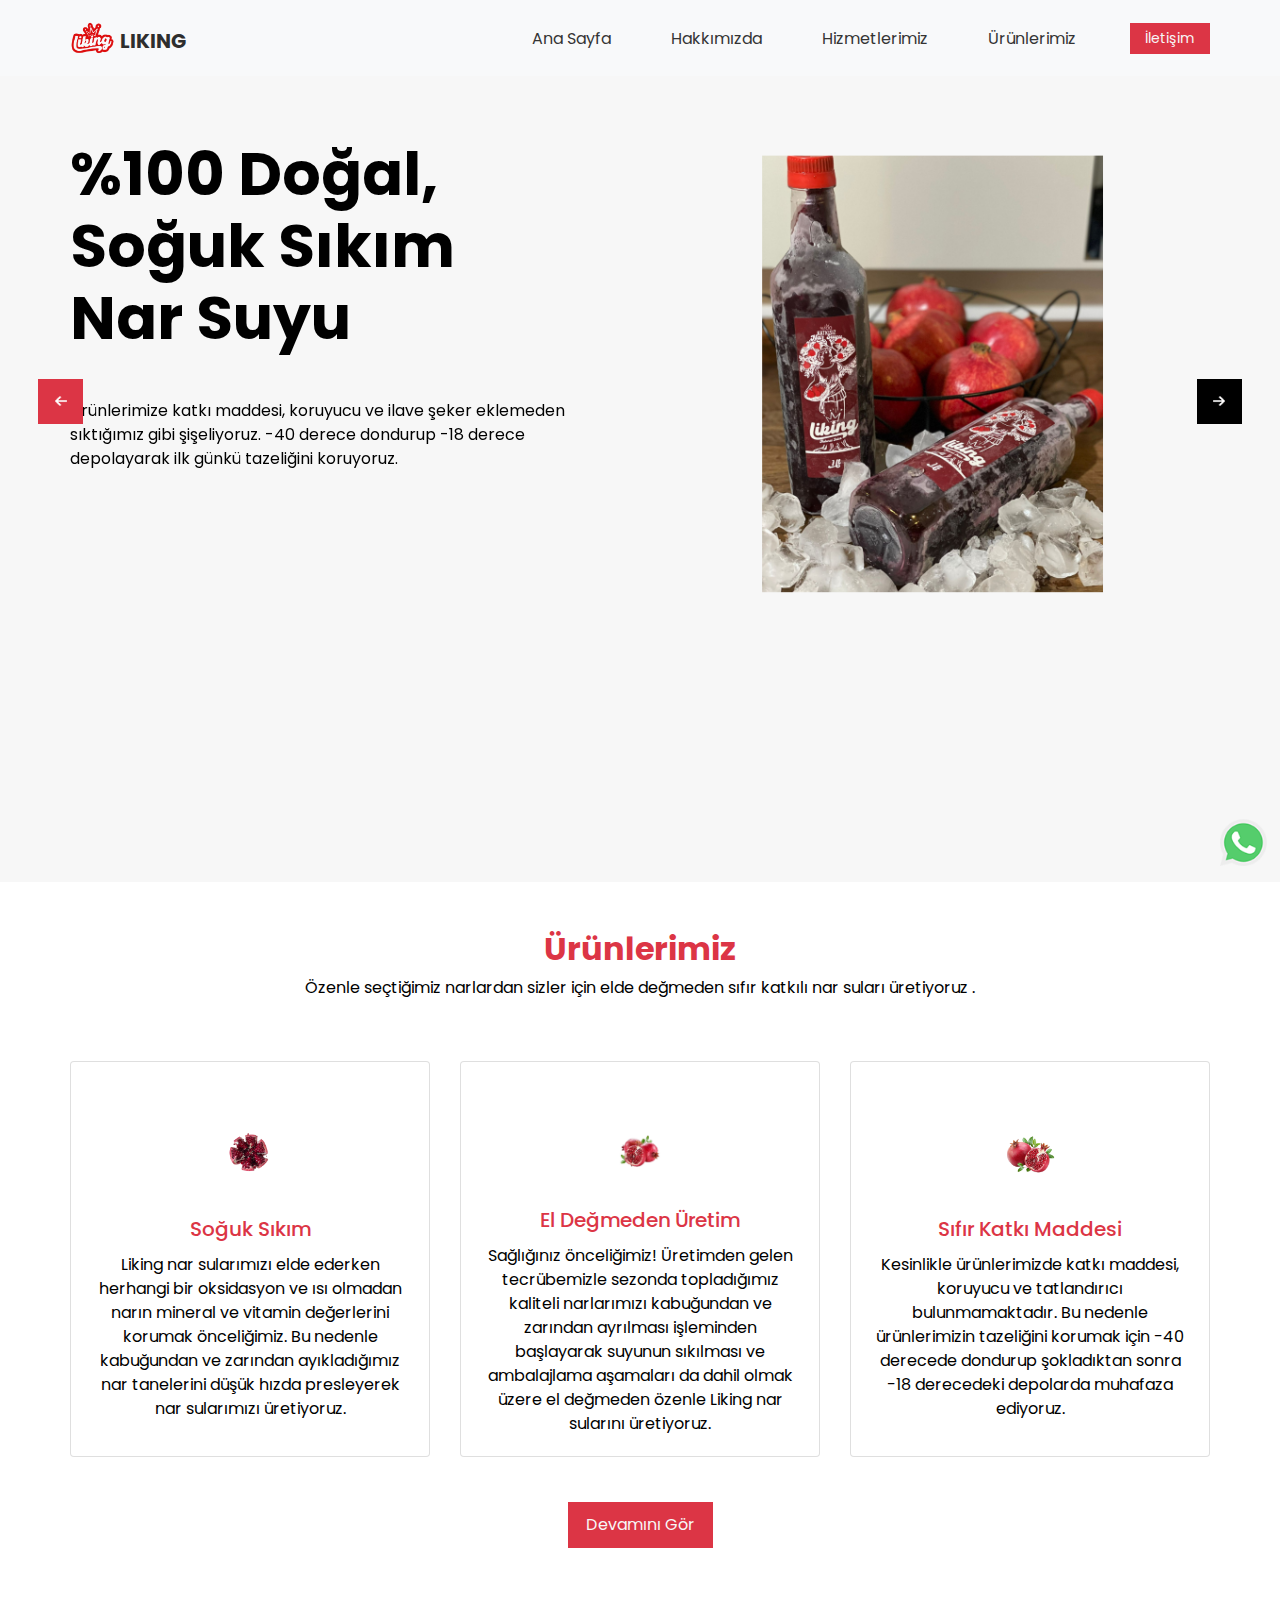
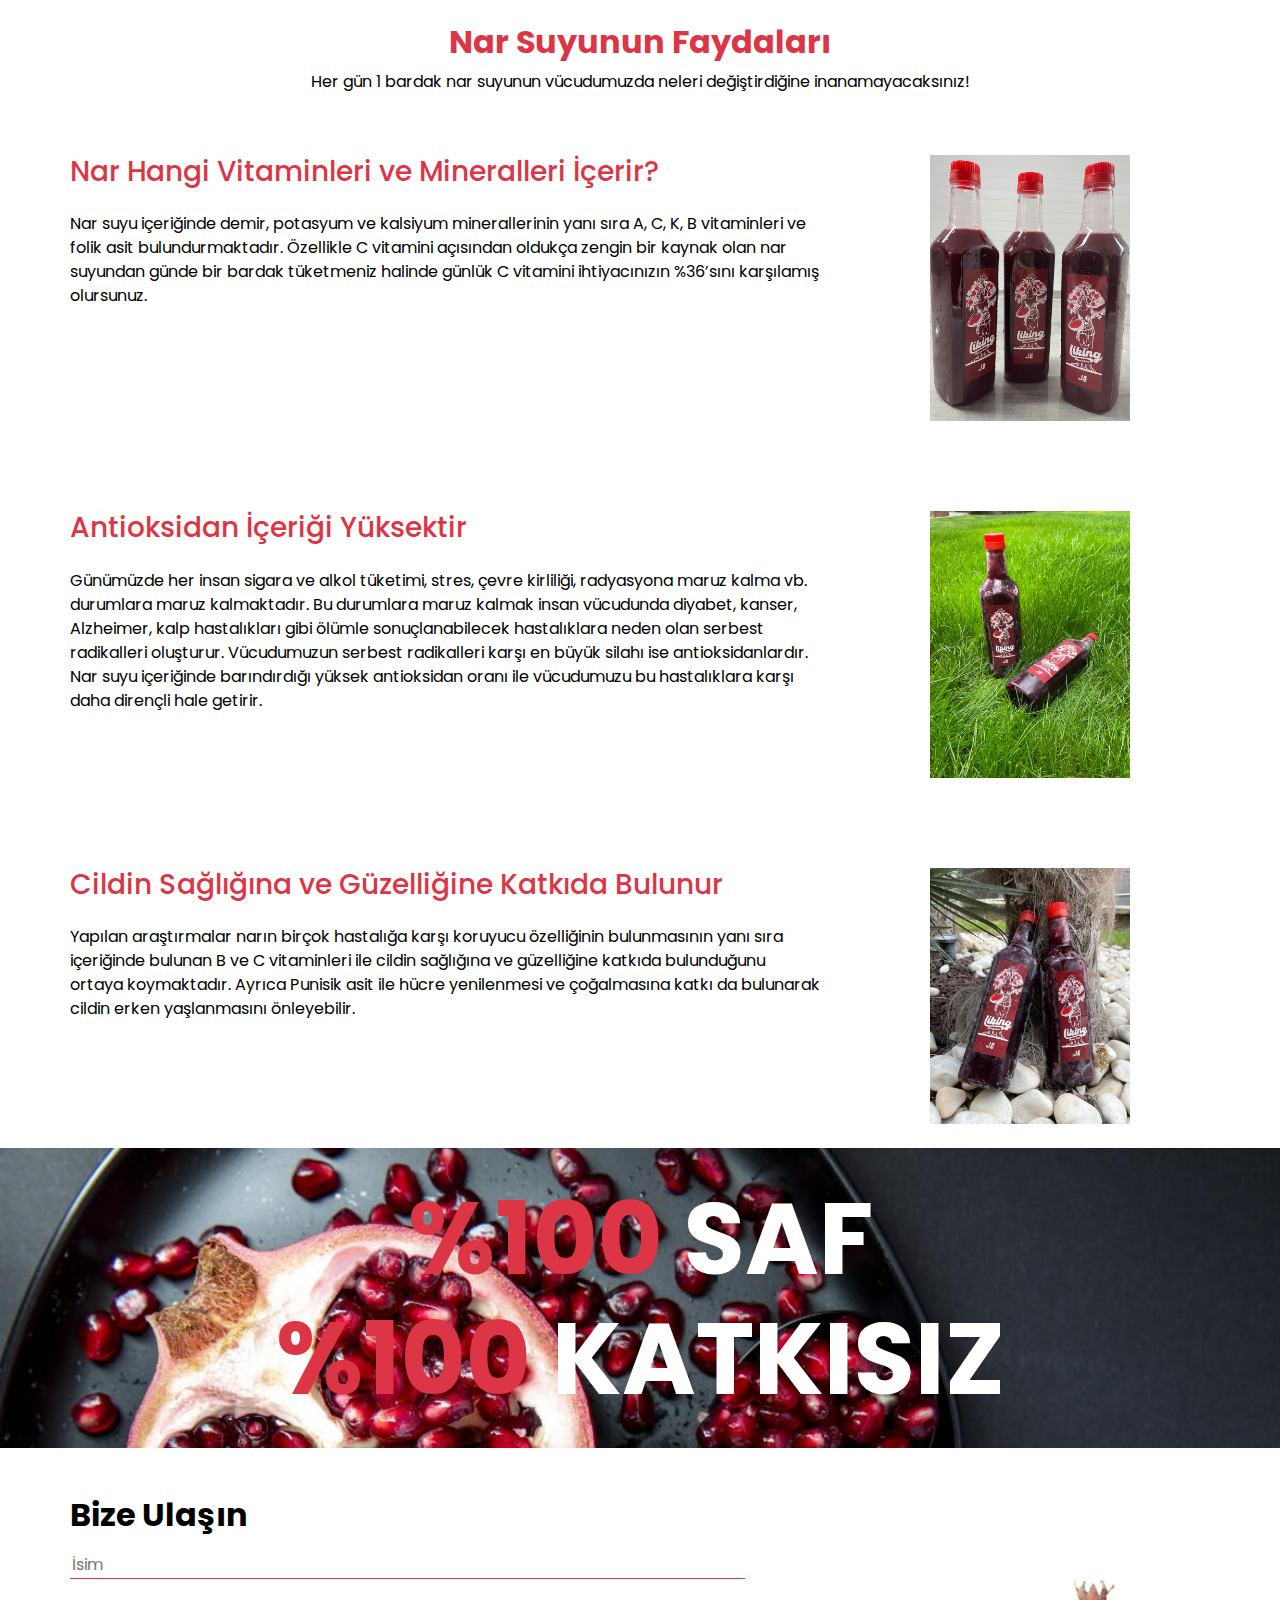
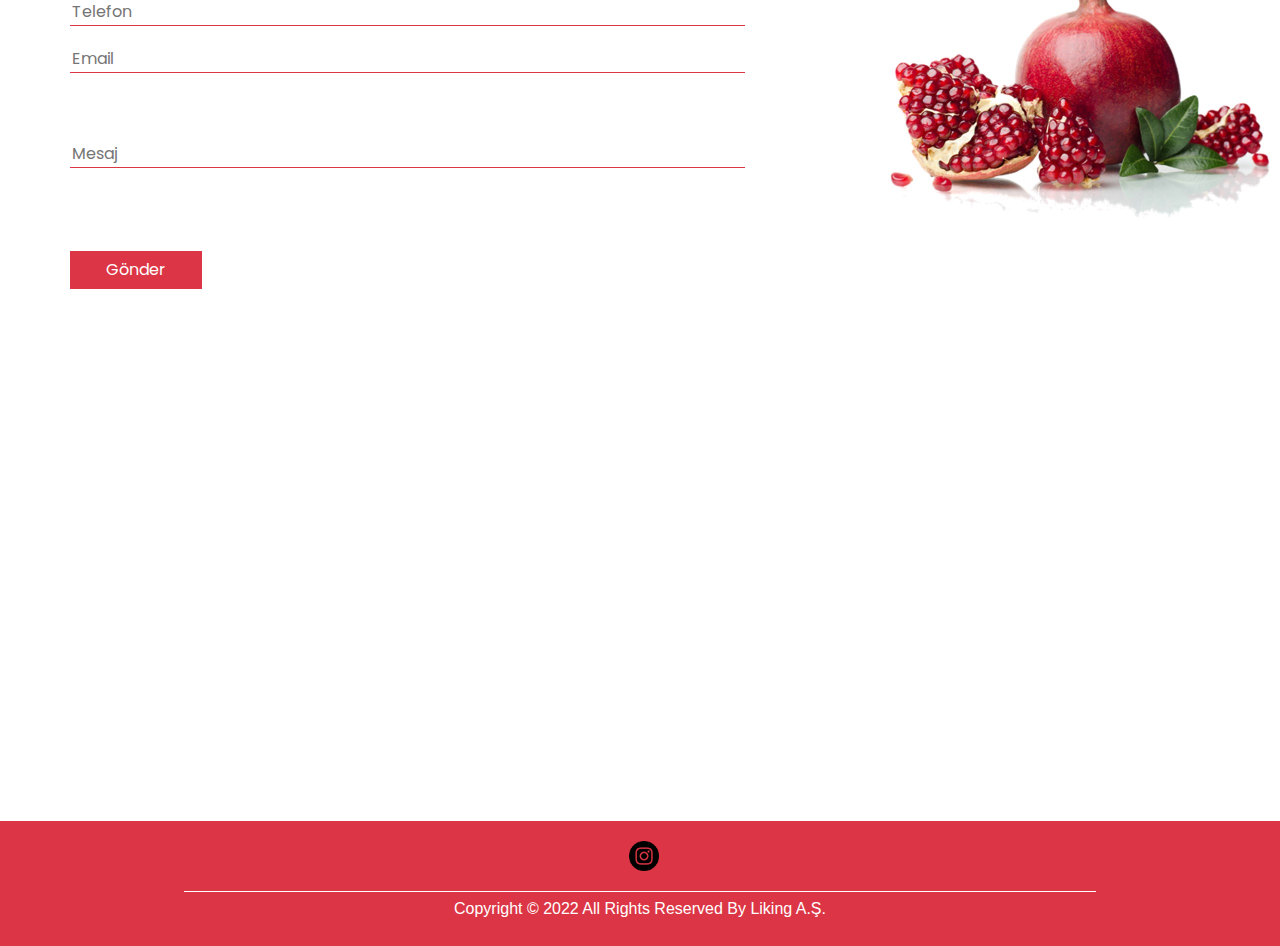
<file: index.html>
<!DOCTYPE html>
<html>

<head>
    <!-- Basic -->
    <meta charset="utf-8"/>
    <meta http-equiv="X-UA-Compatible" content="IE=edge"/>
    <!-- Mobile Metas -->
    <meta name="viewport" content="width=device-width, initial-scale=1, shrink-to-fit=no"/>
    <!-- Site Metas -->
    <meta name="keywords" content=""/>
    <meta name="description" content=""/>
    <meta name="author" content=""/>

    <link rel="shortcut icon" href="images/logo.png" type="image/x-icon">
    <title>Liking</title>

    <!-- slider stylesheet -->
    <link rel="stylesheet" type="text/css"
          href="https://cdnjs.cloudflare.com/ajax/libs/OwlCarousel2/2.1.3/assets/owl.carousel.min.css"/>

    <!-- bootstrap core css -->
    <link rel="stylesheet" type="text/css" href="css/bootstrap.css"/>

    <!-- fonts style -->
    <link href="https://fonts.googleapis.com/css?family=Poppins:400,700&display=swap" rel="stylesheet"/>
    <!-- Custom styles for this template -->
    <link href="css/style.css" rel="stylesheet"/>
    <!-- responsive style -->
    <link href="css/responsive.css" rel="stylesheet"/>
</head>
<body>

<!-- slider section -->
<div class="hero_area">
    <!-- header section  -->
    <header class="header_section fixed-top navbar-light bg-light ">
        <div class="container">
            <nav class="navbar navbar-expand-lg custom_nav-container pt-3">
                <a class="navbar-brand" href="index.html">
                    <img src="images/logo.png" alt=""/><span>
              Liking
            </span>
                </a>
                <button class="navbar-toggler" type="button" data-toggle="collapse"
                        data-target="#navbarSupportedContent"
                        aria-controls="navbarSupportedContent" aria-expanded="false" aria-label="Toggle navigation">
                    <span class="navbar-toggler-icon"></span>
                </button>

                <div class="collapse navbar-collapse" id="navbarSupportedContent">
                    <div class="d-flex ml-auto flex-column flex-lg-row align-items-center ">
                        <ul class="navbar-nav  ">
                            <li class="nav-item active">
                                <a class="nav-link" href="index.html">Ana Sayfa <span
                                        class="sr-only">(current)</span></a>
                            </li>
                            <li class="nav-item">
                                <a class="nav-link" href="about.html"> Hakkımızda</a>
                            </li>
                            <li class="nav-item">
                                <a class="nav-link" href="services.html"> Hizmetlerimiz </a>
                            </li>
                            <li class="nav-item">
                                <a class="nav-link" href="products.html">Ürünlerimiz</a>
                            </li>
                        </ul>

                    </div>
                    <div class="quote_btn-container ml-0 ml-lg-4 d-flex justify-content-center">
                        <a href="contact.html">
                            İletişim
                        </a>
                    </div>
                </div>
            </nav>
        </div>
    </header>
    <!-- end header section -->
    <!-- slider section -->
    <section class=" slider_section position-relative">
        <div id="carouselExampleControls" class="carousel slide" data-ride="carousel">
            <div class="carousel-inner">
                <div class="carousel-item active">
                    <div class="slider_item-box">
                        <div class="slider_item-container">
                            <div class="container">
                                <div class="row">
                                    <div class="col-md-6">
                                        <div class="slider_item-detail">
                                            <div>
                                                <h1>
                                                    %100 Doğal, Soğuk Sıkım Nar Suyu
                                                </h1>
                                                <p>
                                                    Ürünlerimize katkı maddesi, koruyucu ve ilave şeker eklemeden
                                                    sıktığımız gibi şişeliyoruz. -40 derece dondurup -18 derece
                                                    depolayarak ilk günkü tazeliğini koruyoruz.
                                                </p>
                                            </div>
                                        </div>
                                    </div>
                                    <div class="col-md-6">
                                        <div class="slider_img-box">
                                            <div>
                                                <img src="images/slider1.png" alt="" class=""/>
                                            </div>
                                        </div>
                                    </div>
                                </div>
                            </div>
                        </div>
                    </div>
                </div>
                <div class="carousel-item">
                    <div class="slider_item-box">
                        <div class="slider_item-container">
                            <div class="container">
                                <div class="row">
                                    <div class="col-md-6">
                                        <div class="slider_item-detail">
                                            <div>
                                                <h1>
                                                    Neden <br/>
                                                    Liking Nar Suyu
                                                </h1>
                                                <p>
                                                    Denizli'de üç nesildir Türkiye'nin en iyi narlarını üretiyoruz.
                                                    Topraktan ağaca, ağaçtan meyveye
                                                    ve meyveden nar suyuna olan bu yolculukta üretimden gelen bilgi ve
                                                    tecrübemizle sizler için en doğal en lezzetli ürünleri üretiyoruz!
                                                </p>
                                            </div>
                                        </div>
                                    </div>
                                    <div class="col-md-6">
                                        <div class="slider_img-box">
                                            <div>
                                                <img src="images/slider2.png" alt="" class=""/>
                                            </div>
                                        </div>
                                    </div>
                                </div>
                            </div>
                        </div>
                    </div>
                </div>
            </div>
            <div class="custom_carousel-control">
                <a class="carousel-control-prev" href="#carouselExampleControls" role="button" data-slide="prev">
                    <span class="sr-only">Previous</span>
                </a>
                <a class="carousel-control-next" href="#carouselExampleControls" role="button" data-slide="next">
                    <span class="sr-only">Next</span>
                </a>
            </div>

        </div>
    </section>
</div>
<!-- end slider section -->

<!-- products section -->
<section class="service_section layout_padding ">
    <div class="container">
        <h2 class="custom_heading mt-5">Ürünlerimiz</h2>
        <p class="custom_heading-text">
            Özenle seçtiğimiz narlardan sizler için elde değmeden sıfır katkılı nar suları üretiyoruz .
        </p>
        <div class=" layout_padding2">
            <div class="card-deck">
                <div class="card">
                    <img class="card-img-top" src="images/cizim1.png" alt="Card image cap"/>
                    <div class="card-body">
                        <h5 class="card-title">Soğuk Sıkım</h5>
                        <p class="card-text">
                            Liking nar sularımızı elde ederken herhangi bir oksidasyon ve ısı olmadan narın mineral ve
                            vitamin değerlerini korumak önceliğimiz. Bu nedenle kabuğundan ve zarından ayıkladığımız nar
                            tanelerini düşük hızda presleyerek nar sularımızı üretiyoruz.
                        </p>
                    </div>
                </div>
                <div class="card">
                    <img class="card-img-top" src="images/cizim2.png" alt="Card image cap"/>
                    <div class="card-body">
                        <h5 class="card-title">El Değmeden Üretim</h5>
                        <p class="card-text">
                            Sağlığınız önceliğimiz! Üretimden gelen tecrübemizle sezonda topladığımız kaliteli
                            narlarımızı kabuğundan ve zarından ayrılması işleminden başlayarak suyunun sıkılması ve
                            ambalajlama aşamaları da dahil olmak üzere el değmeden özenle Liking nar sularını
                            üretiyoruz.
                        </p>
                    </div>
                </div>
                <div class="card">
                    <img class="card-img-top" src="images/cizim3.png" alt="Card image cap"/>
                    <div class="card-body">
                        <h5 class="card-title">Sıfır Katkı Maddesi</h5>
                        <p class="card-text">
                            Kesinlikle ürünlerimizde katkı maddesi, koruyucu ve tatlandırıcı bulunmamaktadır. Bu nedenle
                            ürünlerimizin tazeliğini korumak için -40 derecede dondurup şokladıktan sonra -18 derecedeki
                            depolarda muhafaza ediyoruz.
                        </p>
                    </div>
                </div>
            </div>
        </div>
        <div class="d-flex justify-content-center">
            <a href="services.html" class="custom_dark-btn">
                Devamını Gör
            </a>
        </div>
    </div>
</section>
<!-- end products section -->

<!-- info section -->
<section class="fruit_section">
    <div class="container">
        <h2 class="custom_heading">Nar Suyunun Faydaları</h2>
        <p class="custom_heading-text">
            Her gün 1 bardak nar suyunun vücudumuzda neleri değiştirdiğine inanamayacaksınız!
        </p>
        <div class="row layout_padding2">
            <div class="col-md-8">
                <div class="fruit_detail-box">
                    <h3>
                        Nar Hangi Vitaminleri ve Mineralleri İçerir?
                    </h3>
                    <p class="mt-4 mb-5">
                        Nar suyu içeriğinde demir, potasyum ve kalsiyum minerallerinin yanı sıra A, C, K, B
                        vitaminleri ve folik asit bulundurmaktadır. Özellikle C vitamini açısından oldukça zengin bir
                        kaynak
                        olan nar suyundan günde bir bardak tüketmeniz halinde günlük C vitamini ihtiyacınızın %36’sını
                        karşılamış olursunuz.
                    </p>

                </div>
            </div>
            <div class="col-md-4 d-flex justify-content-center align-items-center">
                <div class="fruit_img-box d-flex justify-content-center align-items-center">
                    <img src="images/1lt.jpeg" alt="" class="" width="200px"/>
                </div>
            </div>
        </div>
        <div class="row layout_padding2">
            <div class="col-md-8">
                <div class="fruit_detail-box">
                    <h3>
                        Antioksidan İçeriği Yüksektir
                    </h3>
                    <p class="mt-4 mb-5">
                        Günümüzde her insan sigara ve alkol tüketimi, stres, çevre kirliliği, radyasyona maruz kalma vb.
                        durumlara maruz kalmaktadır. Bu durumlara maruz kalmak insan vücudunda diyabet, kanser,
                        Alzheimer,
                        kalp hastalıkları gibi ölümle sonuçlanabilecek hastalıklara neden olan serbest radikalleri
                        oluşturur.
                        Vücudumuzun serbest radikalleri karşı en büyük silahı ise antioksidanlardır. Nar suyu içeriğinde
                        barındırdığı yüksek antioksidan oranı ile vücudumuzu bu hastalıklara karşı daha dirençli hale
                        getirir.
                    </p>

                </div>
            </div>
            <div class="col-md-4 d-flex justify-content-center align-items-center">
                <div class="fruit_img-box d-flex justify-content-center ">
                    <img src="images/info2.jpeg" alt="" class="" width="200px"/>
                </div>
            </div>
        </div>
        <div class="row layout_padding2-top layout_padding-bottom">
            <div class="col-md-8">
                <div class="fruit_detail-box">
                    <h3>
                        Cildin Sağlığına ve Güzelliğine Katkıda Bulunur
                    </h3>
                    <p class="mt-4 mb-5">

                        Yapılan araştırmalar narın birçok hastalığa karşı koruyucu özelliğinin bulunmasının yanı sıra
                        içeriğinde bulunan B ve C vitaminleri ile cildin sağlığına ve güzelliğine katkıda bulunduğunu
                        ortaya koymaktadır. Ayrıca Punisik asit ile hücre yenilenmesi ve çoğalmasına katkı da bulunarak
                        cildin erken yaşlanmasını önleyebilir.

                    </p>

                </div>
            </div>
            <div class="col-md-4 d-flex justify-content-center align-items-center">
                <div class="fruit_img-box d-flex justify-content-center align-items-center mb-4">
                    <img src="images/info3.jpeg" alt="" class="" width="200px"/>
                </div>
            </div>
        </div>
    </div>
</section>
<!-- end info section -->

<!-- tasty section -->
<section class="tasty_section">
    <div class="container_fluid">
        <h2>
            %100 <span>Saf</span> <br>
            %100 <span>Katkısız</span>

        </h2>
    </div>
</section>
<!-- end tasty section -->

<!-- contact section -->
<section class="contact1_section layout_padding">
    <div class="container">
        <h2 class="font-weight-bold mt-5">
            Bize Ulaşın
        </h2>
        <div class="row">
            <div class="col-md-8 mr-auto">
                <form id="contact" method="post">
                    <div class="contact_form-container">
                        <div>
                            <div>
                                <input type="text" id="name" placeholder="İsim">
                            </div>
                            <div>
                                <input type="text" id="phone" placeholder="Telefon">
                            </div>
                            <div>
                                <input type="email" id="email" placeholder="Email">
                            </div>
                            <div class="mt-5">
                                <input type="text" id="message" placeholder="Mesaj">
                            </div>
                            <div class="mt-5">
                                <button id="btn">
                                    Gönder
                                </button>
                            </div>
                        </div>
                    </div>
                </form>
            </div>
        </div>
    </div>
</section>
<script src="https://smtpjs.com/v3/smtp.js">
</script>
<script>
    var btn = document.getElementById('btn');
    btn.addEventListener('click', function (e) {
        e.preventDefault()
        let name = document.getElementById('name').value;
        document.getElementById('name').value = "";
        let phone = document.getElementById('phone').value;
        document.getElementById('phone').value = "";
        let email = document.getElementById('email').value;
        document.getElementById('email').value = "";
        let message = document.getElementById('message').value;
        document.getElementById('message').value = "";
        let body = 'name: ' + name + '<br/>' +
            'phone: ' + phone + '<br/>' +
            'email: ' + email + '<br/>' +
            'message: ' + message + '<br/>'
        ;

        Email.send({
            SecureToken: "1ba33ee2-cead-4eba-88f3-fb0b1aa82458",
            To: 'umcyazilim@gmail.com',
            From: "umcyazilim@gmail.com",
            Subject: "Bilgi almak istiyorum ",
            Body: body
        }).then(
            message => alert("En kısa sürede size dönüş yapacağız..."),
        );
    })
</script>
<!-- end contact section -->

<!-- chat section -->
<a class="chat-ac" target="whatsapp"
   href="https://api.whatsapp.com/send?phone=905544288136&amp;text= Nar suyu hakkında bilgi almak istiyorum."
   rel="nofollow"></a>
<!-- end chat section -->

<!-- map section -->
<div class="mt-1 mb-0">
    <iframe src="https://www.google.com/maps/embed?pb=!1m18!1m12!1m3!1d3150.483165634729!2d29.175637551107467!3d37.848983679646665!2m3!1f0!2f0!3f0!3m2!1i1024!2i768!4f13.1!3m3!1m2!1s0x14c716da4bbf85c1%3A0xe747d1414d98cb16!2sERARSLAN%20TARIM%20%26%20YA%C5%9E%20MEYVE%20%26%20SO%C4%9EUK%20HAVA%20DEPOSU!5e0!3m2!1str!2str!4v1666356053078!5m2!1str!2str"
            width="100%" height="450"
            style="border:0"
            loading="lazy"
            referrerpolicy="no-referrer-when-downgrade"></iframe>
</div>
<!-- end map section -->

<!-- footer section -->
<section class="container-fluid footer_section layout_padding2-top">
    <div class="social-box">
        <div>
            <a href="https://instagram.com/likinggida?igshid=YmMyMTA2M2Y=">
                <img src="images/instagram.png" alt="">
            </a>
        </div>
    </div>
    <div class="container">
        <p>
            Copyright &copy; 2022 All Rights Reserved By Liking A.Ş.

        </p>
    </div>
</section>
<!-- footer section -->


<script type="text/javascript" src="js/jquery-3.4.1.min.js"></script>
<script type="text/javascript" src="js/bootstrap.js"></script>
<script src="https://smtpjs.com/v3/smtp.js"></script>

</body>

</html>
</file>
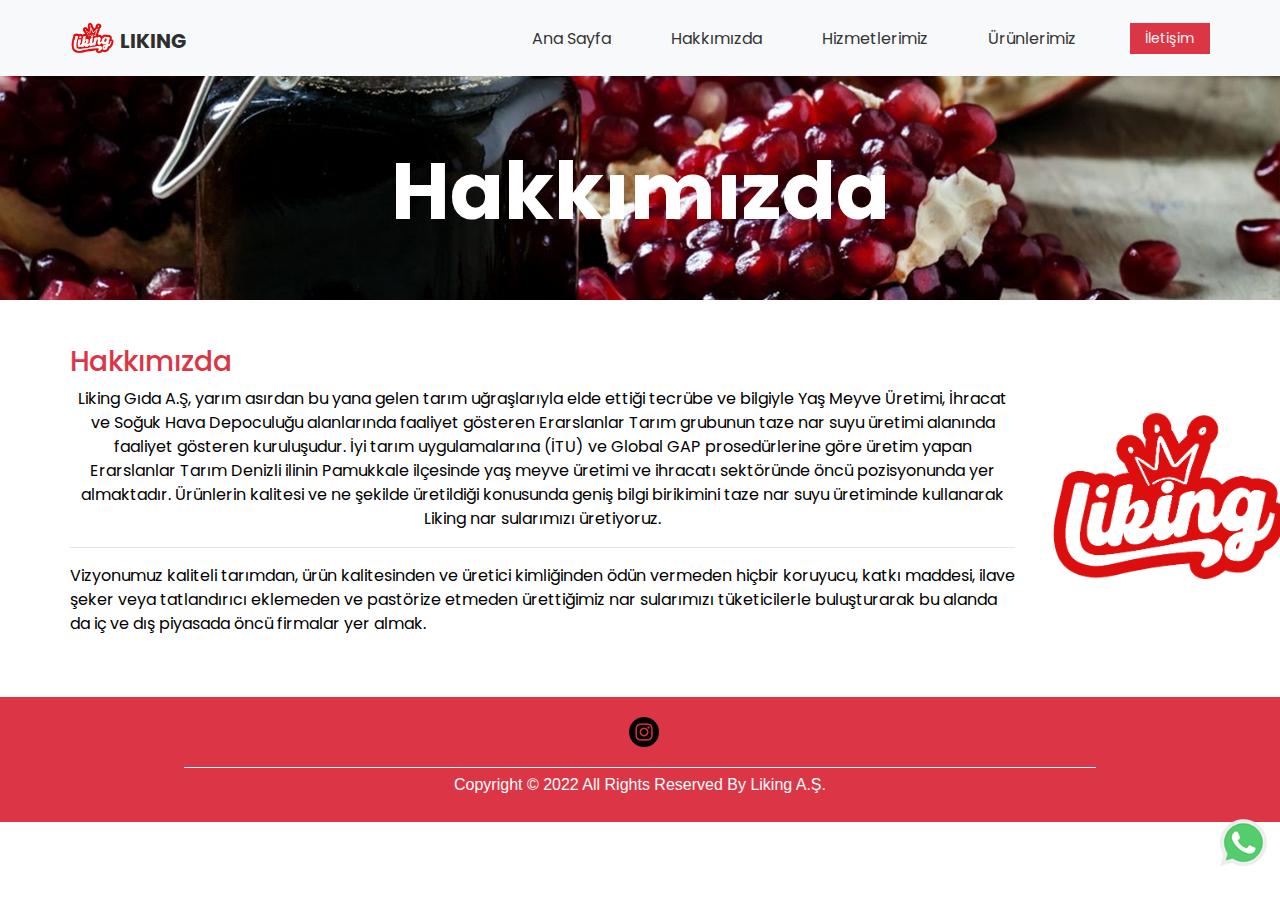
<file: about.html>
<!DOCTYPE html>
<html>

<head>
    <!-- Basic -->
    <meta charset="utf-8"/>
    <meta http-equiv="X-UA-Compatible" content="IE=edge"/>
    <!-- Mobile Metas -->
    <meta name="viewport" content="width=device-width, initial-scale=1, shrink-to-fit=no"/>
    <!-- Site Metas -->
    <meta name="keywords" content=""/>
    <meta name="description" content=""/>
    <meta name="author" content=""/>
    <link rel="shortcut icon" href="images/logo.png" type="image/x-icon">
    <title>Hakkımızda | Liking</title>

    <!-- slider stylesheet -->
    <link rel="stylesheet" type="text/css"
          href="https://cdnjs.cloudflare.com/ajax/libs/OwlCarousel2/2.1.3/assets/owl.carousel.min.css"/>

    <!-- bootstrap core css -->
    <link rel="stylesheet" type="text/css" href="css/bootstrap.css"/>

    <!-- fonts style -->
    <link href="https://fonts.googleapis.com/css?family=Poppins:400,700&display=swap" rel="stylesheet"/>
    <!-- Custom styles for this template -->
    <link href="css/style.css" rel="stylesheet"/>
    <!-- responsive style -->
    <link href="css/responsive.css" rel="stylesheet"/>
</head>

<body>
<div class="hero_area sub_pages">
    <!-- header section strats -->
    <header class="header_section fixed-top navbar-light bg-light ">
        <div class="container">
            <nav class="navbar navbar-expand-lg custom_nav-container pt-3">
                <a class="navbar-brand" href="index.html">
                    <img src="images/logo.png" alt=""/><span>
              Liking
            </span>
                </a>
                <button class="navbar-toggler" type="button" data-toggle="collapse"
                        data-target="#navbarSupportedContent"
                        aria-controls="navbarSupportedContent" aria-expanded="false" aria-label="Toggle navigation">
                    <span class="navbar-toggler-icon"></span>
                </button>

                <div class="collapse navbar-collapse" id="navbarSupportedContent">
                    <div class="d-flex ml-auto flex-column flex-lg-row align-items-center ">
                        <ul class="navbar-nav  ">
                            <li class="nav-item active">
                                <a class="nav-link" href="index.html">Ana Sayfa <span
                                        class="sr-only">(current)</span></a>
                            </li>
                            <li class="nav-item">
                                <a class="nav-link" href="about.html"> Hakkımızda</a>
                            </li>
                            <li class="nav-item">
                                <a class="nav-link" href="services.html"> Hizmetlerimiz </a>
                            </li>
                            <li class="nav-item">
                                <a class="nav-link" href="products.html">Ürünlerimiz</a>
                            </li>
                        </ul>

                    </div>
                    <div class="quote_btn-container ml-0 ml-lg-4 d-flex justify-content-center">
                        <a href="contact.html">
                            İletişim
                        </a>
                    </div>
                </div>
            </nav>
        </div>
    </header>
    <!-- end header section -->
</div>


<!-- banner section -->
<section class="about_section">
    <div class="container_fluid">
        <h2>
            Hakkımızda
        </h2>
    </div>
</section>
<!-- end banner section -->

<!-- about section -->
<section class="fruit_section layout_padding-top">
    <div class="container ">
        <div class="row layout_padding2">
            <div class="col-md-10">
                <div class="fruit_detail-box">
                    <h3>
                        Hakkımızda
                    </h3>
                    <p class="custom_heading-text">
                        Liking Gıda A.Ş, yarım asırdan bu yana gelen tarım uğraşlarıyla elde ettiği tecrübe ve bilgiyle
                        Yaş Meyve Üretimi, İhracat ve Soğuk Hava Depoculuğu alanlarında faaliyet gösteren Erarslanlar
                        Tarım grubunun taze nar suyu üretimi alanında faaliyet gösteren kuruluşudur.
                        İyi tarım uygulamalarına (İTU) ve Global GAP prosedürlerine göre üretim yapan Erarslanlar Tarım
                        Denizli ilinin Pamukkale ilçesinde yaş meyve üretimi ve ihracatı sektöründe öncü pozisyonunda
                        yer almaktadır. Ürünlerin kalitesi ve ne şekilde üretildiği konusunda geniş bilgi birikimini
                        taze nar suyu üretiminde kullanarak Liking nar sularımızı üretiyoruz.
                     <hr>
                        Vizyonumuz kaliteli tarımdan, ürün kalitesinden ve üretici kimliğinden ödün vermeden hiçbir
                        koruyucu, katkı maddesi, ilave şeker veya tatlandırıcı eklemeden ve pastörize etmeden
                        ürettiğimiz nar sularımızı tüketicilerle buluşturarak bu alanda da iç ve dış piyasada öncü
                        firmalar yer almak.
                    </p>

                </div>
            </div>
            <div class="col-md-2 d-flex  align-items-center ">
                <div class="fruit_img-box_about d-flex justify-content-center align-items-center ">
                    <img src="images/logo.png" alt="" width="250px"/>
                </div>
            </div>
        </div>
    </div>
</section>
<!-- end about section -->

<!-- chat section -->
<a class="chat-ac" target="_blank"
   href="https://api.whatsapp.com/send?phone=905544288136&amp;text= Nar suyu hakkında bilgi almak istiyorum."
   rel="nofollow"></a>
<!-- end chat section -->

<!-- footer section -->
<section class="container-fluid footer_section layout_padding2-top">
    <div class="social-box">
        <div>
            <a href="https://instagram.com/likinggida?igshid=YmMyMTA2M2Y=">
                <img src="images/instagram.png" alt="">
            </a>
        </div>
    </div>
    <div class="container">
        <p>
            Copyright &copy; 2022 All Rights Reserved By Liking A.Ş.

        </p>
    </div>
</section>
<!-- end footer section -->

<script type="text/javascript" src="js/jquery-3.4.1.min.js"></script>
<script type="text/javascript" src="js/bootstrap.js"></script>

</body>

</html>
</file>
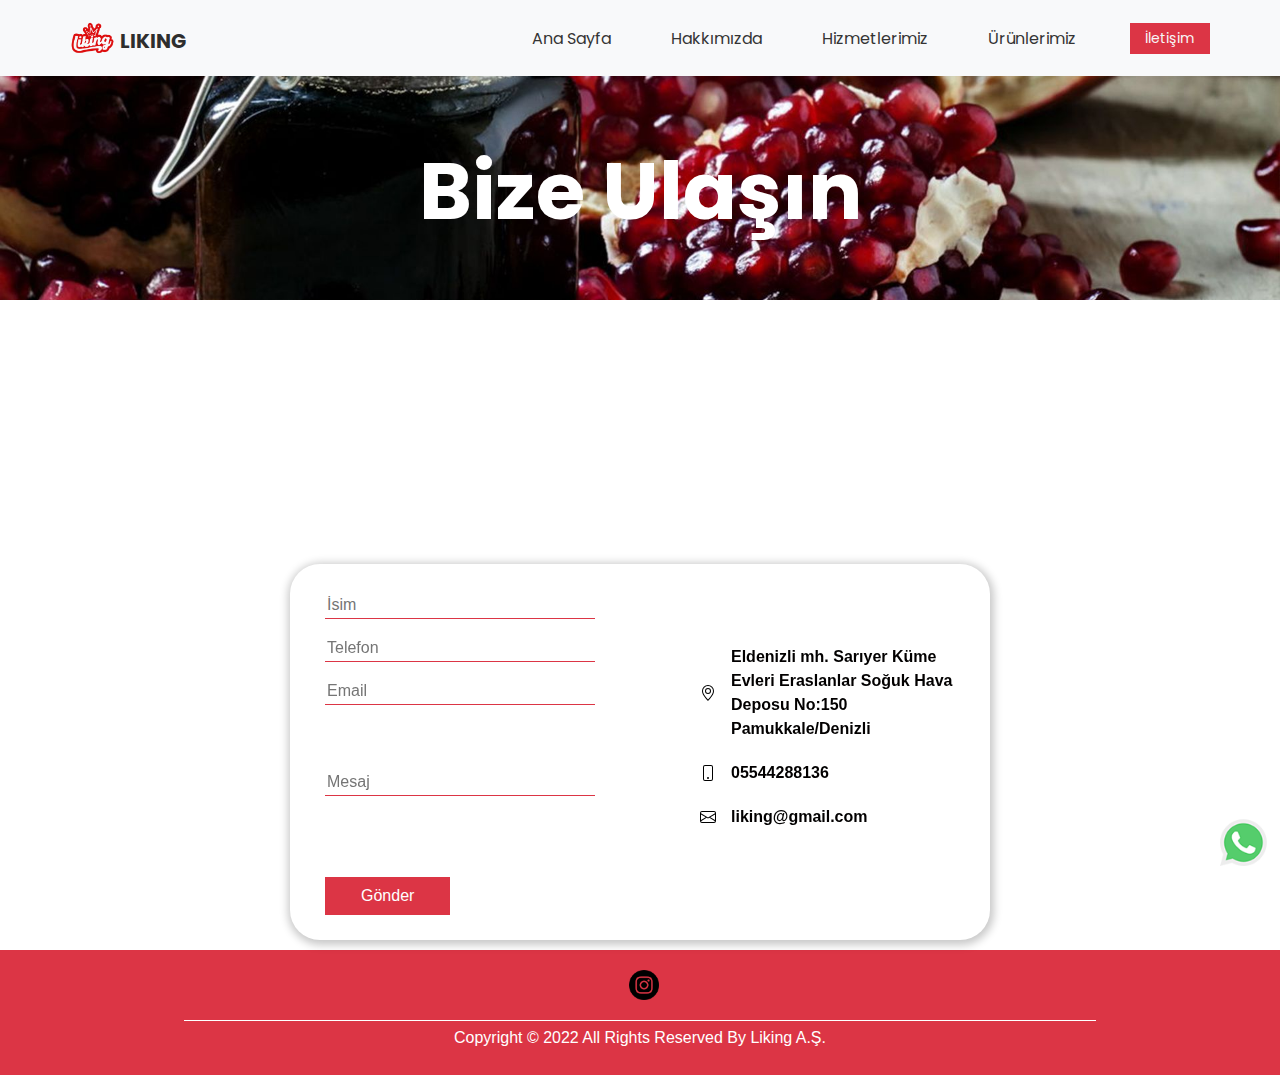
<file: contact.html>
<!DOCTYPE html>
<html>

<head>
    <!-- Basic -->
    <meta charset="utf-8"/>
    <meta http-equiv="X-UA-Compatible" content="IE=edge"/>
    <!-- Mobile Metas -->
    <meta name="viewport" content="width=device-width, initial-scale=1, shrink-to-fit=no"/>
    <!-- Site Metas -->
    <meta name="keywords" content=""/>
    <meta name="description" content=""/>
    <meta name="author" content=""/>
    <link rel="shortcut icon" href="images/logo.png" type="image/x-icon">
    <title>İletişim | Liking</title>

    <!-- slider stylesheet -->
    <link rel="stylesheet" type="text/css"
          href="https://cdnjs.cloudflare.com/ajax/libs/OwlCarousel2/2.1.3/assets/owl.carousel.min.css"/>

    <!-- bootstrap core css -->
    <link rel="stylesheet" type="text/css" href="css/bootstrap.css"/>

    <!-- fonts style -->
    <link href="https://fonts.googleapis.com/css?family=Poppins:400,700&display=swap" rel="stylesheet"/>
    <!-- Custom styles for this template -->
    <link href="css/style.css" rel="stylesheet"/>
    <!-- responsive style -->
    <link href="css/responsive.css" rel="stylesheet"/>
</head>

<body>
<div class="hero_area sub_pages">
    <!-- header section strats -->
    <header class="header_section fixed-top navbar-light bg-light ">
        <div class="container">
            <nav class="navbar navbar-expand-lg custom_nav-container pt-3">
                <a class="navbar-brand" href="index.html">
                    <img src="images/logo.png" alt=""/><span>
              Liking
            </span>
                </a>
                <button class="navbar-toggler" type="button" data-toggle="collapse"
                        data-target="#navbarSupportedContent"
                        aria-controls="navbarSupportedContent" aria-expanded="false" aria-label="Toggle navigation">
                    <span class="navbar-toggler-icon"></span>
                </button>

                <div class="collapse navbar-collapse" id="navbarSupportedContent">
                    <div class="d-flex ml-auto flex-column flex-lg-row align-items-center ">
                        <ul class="navbar-nav  ">
                            <li class="nav-item active">
                                <a class="nav-link" href="index.html">Ana Sayfa <span
                                        class="sr-only">(current)</span></a>
                            </li>
                            <li class="nav-item">
                                <a class="nav-link" href="about.html"> Hakkımızda</a>
                            </li>
                            <li class="nav-item">
                                <a class="nav-link" href="services.html"> Hizmetlerimiz </a>
                            </li>
                            <li class="nav-item">
                                <a class="nav-link" href="products.html">Ürünlerimiz</a>
                            </li>
                        </ul>

                    </div>
                    <div class="quote_btn-container ml-0 ml-lg-4 d-flex justify-content-center">
                        <a href="contact.html">
                            İletişim
                        </a>
                    </div>
                </div>
            </nav>
        </div>
    </header>
    <!-- end header section -->
</div>

<!-- Banner section -->
<section class="about_section">
    <div class="container_fluid">
        <h2>
            Bize Ulaşın
        </h2>
    </div>
</section>
<!-- end banner section -->

<!-- contact section -->
<section class="contact_section layout_padding-top">

    <div class="map_section layout_padding-top">
        <div class="map-responsive">
            <iframe src="https://www.google.com/maps/embed?pb=!1m18!1m12!1m3!1d3150.483165634729!2d29.175637551107467!3d37.848983679646665!2m3!1f0!2f0!3f0!3m2!1i1024!2i768!4f13.1!3m3!1m2!1s0x14c716da4bbf85c1%3A0xe747d1414d98cb16!2sERARSLAN%20TARIM%20%26%20YA%C5%9E%20MEYVE%20%26%20SO%C4%9EUK%20HAVA%20DEPOSU!5e0!3m2!1str!2str!4v1666356053078!5m2!1str!2str"
                    width="100%" height="450"
                    style="border:0"
                    loading="lazy"
                    referrerpolicy="no-referrer-when-downgrade"></iframe>
        </div>
    </div>
    <div class="contact_box">
        <div class="row">
            <div class="col-md-6">
                <form action="">
                    <div class="contact_form-container">
                        <div>
                            <div>
                                <input type="text" id="name" placeholder="İsim">
                            </div>
                            <div>
                                <input type="text" id="phone" placeholder="Telefon">
                            </div>
                            <div>
                                <input type="email" id="email" placeholder="Email">
                            </div>
                            <div class="mt-5">
                                <input type="text" id="message" placeholder="Mesaj">
                            </div>
                            <div class="mt-5">
                                <button id="btn">
                                    Gönder
                                </button>
                            </div>
                        </div>
                    </div>
                </form>
            </div>
            <script src="https://smtpjs.com/v3/smtp.js">
            </script>

            <script>
                let btn = document.getElementById('btn');
                btn.addEventListener('click', function (e) {
                    e.preventDefault()
                    let name = document.getElementById('name').value;
                    document.getElementById('name').value = "";
                    let phone = document.getElementById('phone').value;
                    document.getElementById('phone').value = "";
                    let email = document.getElementById('email').value;
                    document.getElementById('email').value = "";
                    let message = document.getElementById('message').value;
                    document.getElementById('message').value = "";
                    let body = 'name: ' + name + '<br/>' +
                        'phone: ' + phone + '<br/>' +
                        'email: ' + email + '<br/>' +
                        'message: ' + message + '<br/>'
                    ;

                    Email.send({
                        SecureToken: "1ba33ee2-cead-4eba-88f3-fb0b1aa82458",
                        To: 'umcyazilim@gmail.com',
                        From: "umcyazilim@gmail.com",
                        Subject: "Bilgi almak istiyorum ",
                        Body: body
                    }).then(
                        message => alert("En kısa sürede size dönüş yapacağız..."),
                    );
                })

            </script>
            <div class="col-md-6">
                <div class="contact_info">
                    <a href="#">
                        <img src="images/geo-alt.svg" alt="">
                        <span class="font-weight-bold">
                Eldenizli mh. Sarıyer Küme Evleri Eraslanlar Soğuk Hava Deposu No:150 Pamukkale/Denizli
              </span>
                    </a>
                    <a href="#">
                        <img src="images/phone.svg" alt="">
                        <span class="font-weight-bold">
                        05544288136
                        </span>
                    </a>
                    <a href="#">
                        <img src="images/envelope.svg" alt="">
                        <span class="font-weight-bold">
                liking@gmail.com
              </span>
                    </a>
                </div>
            </div>
        </div>
    </div>
</section>
<!-- end contact section -->

<!-- chat section -->
<a class="chat-ac" target="_blank"
   href="https://api.whatsapp.com/send?phone=905544288136&amp;text= Nar suyu hakkında bilgi almak istiyorum."
   rel="nofollow"></a>
<!-- end chat section -->

<!-- footer section -->
<section class="container-fluid footer_section layout_padding2-top">
    <div class="social-box">
        <div>
            <a href="https://instagram.com/likinggida?igshid=YmMyMTA2M2Y=">
                <img src="images/instagram.png" alt="">
            </a>
        </div>
    </div>
    <div class="container">
        <p>
            Copyright &copy; 2022 All Rights Reserved By Liking A.Ş.

        </p>
    </div>
</section>
<!-- footer section -->

<script type="text/javascript" src="js/jquery-3.4.1.min.js"></script>
<script type="text/javascript" src="js/bootstrap.js"></script>

</body>

</html>
</file>
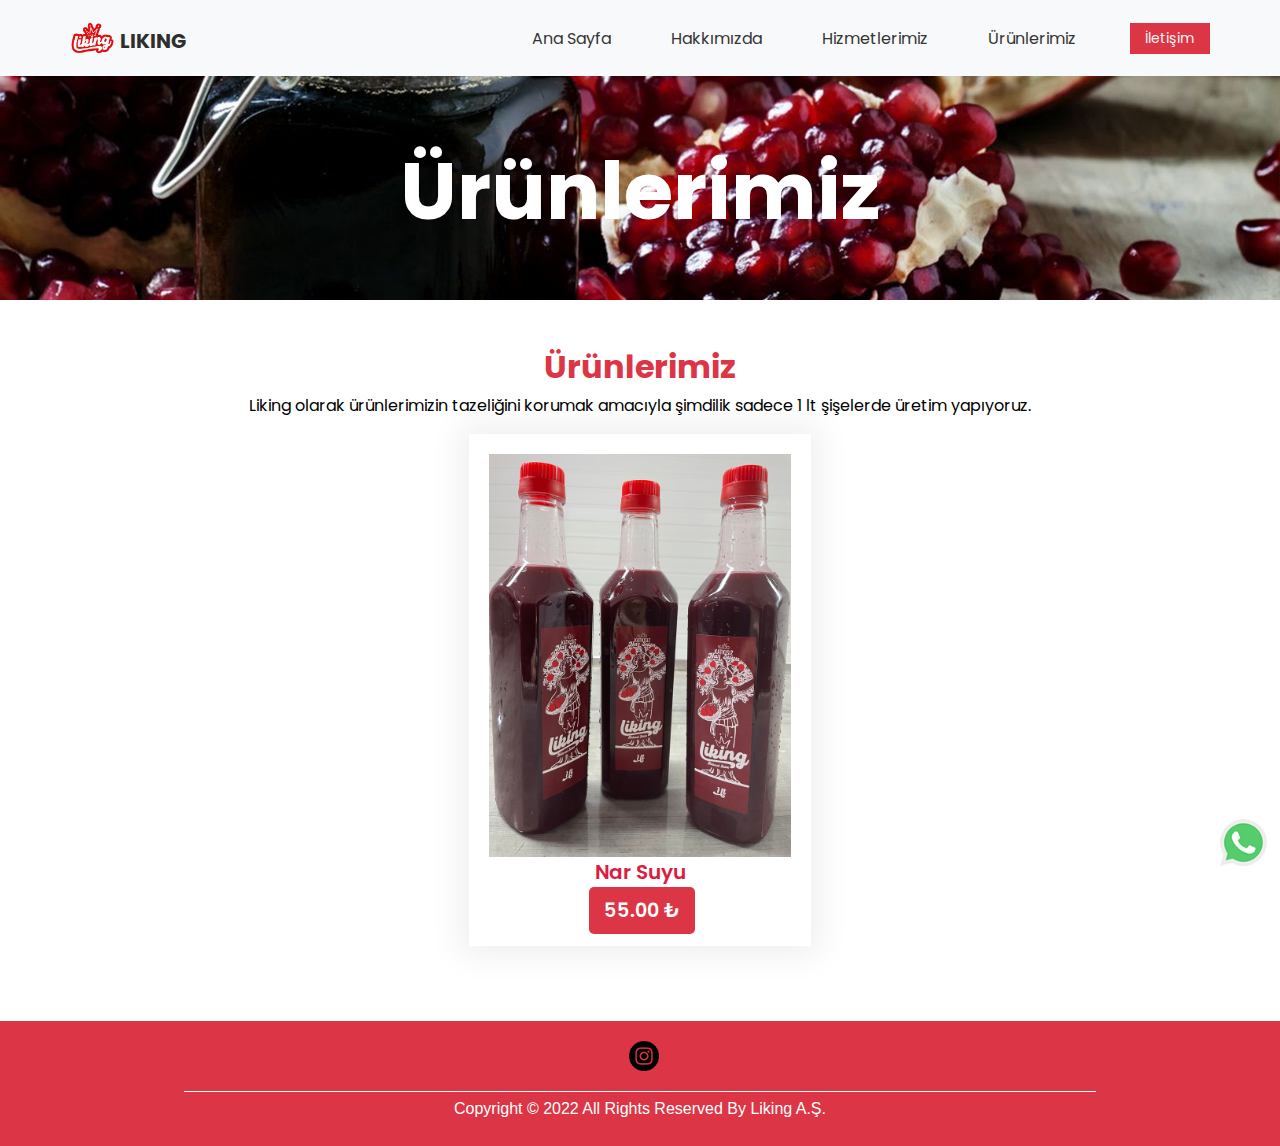
<file: products.html>
<!DOCTYPE html>
<html>

<head>
    <!-- Basic -->
    <meta charset="utf-8"/>
    <meta http-equiv="X-UA-Compatible" content="IE=edge"/>
    <!-- Mobile Metas -->
    <meta name="viewport" content="width=device-width, initial-scale=1, shrink-to-fit=no"/>
    <!-- Site Metas -->
    <meta name="keywords" content=""/>
    <meta name="description" content=""/>
    <meta name="author" content=""/>
    <link rel="shortcut icon" href="images/logo.png" type="image/x-icon">
    <title>Hakkımızda | Liking</title>

    <!-- slider stylesheet -->
    <link rel="stylesheet" type="text/css"
          href="https://cdnjs.cloudflare.com/ajax/libs/OwlCarousel2/2.1.3/assets/owl.carousel.min.css"/>

    <!-- bootstrap core css -->
    <link rel="stylesheet" type="text/css" href="css/bootstrap.css"/>

    <!-- fonts style -->
    <link href="https://fonts.googleapis.com/css?family=Poppins:400,700&display=swap" rel="stylesheet"/>
    <!-- Custom styles for this template -->
    <link href="css/style.css" rel="stylesheet"/>
    <!-- responsive style -->
    <link href="css/responsive.css" rel="stylesheet"/>
</head>

<body>
<div class="hero_area sub_pages">
    <!-- header section strats -->
    <header class="header_section fixed-top navbar-light bg-light ">
        <div class="container">
            <nav class="navbar navbar-expand-lg custom_nav-container pt-3">
                <a class="navbar-brand" href="index.html">
                    <img src="images/logo.png" alt=""/><span>
              Liking
            </span>
                </a>
                <button class="navbar-toggler" type="button" data-toggle="collapse"
                        data-target="#navbarSupportedContent"
                        aria-controls="navbarSupportedContent" aria-expanded="false" aria-label="Toggle navigation">
                    <span class="navbar-toggler-icon"></span>
                </button>

                <div class="collapse navbar-collapse" id="navbarSupportedContent">
                    <div class="d-flex ml-auto flex-column flex-lg-row align-items-center ">
                        <ul class="navbar-nav  ">
                            <li class="nav-item active">
                                <a class="nav-link" href="index.html">Ana Sayfa <span
                                        class="sr-only">(current)</span></a>
                            </li>
                            <li class="nav-item">
                                <a class="nav-link" href="about.html"> Hakkımızda</a>
                            </li>
                            <li class="nav-item">
                                <a class="nav-link" href="services.html"> Hizmetlerimiz </a>
                            </li>
                            <li class="nav-item">
                                <a class="nav-link" href="products.html">Ürünlerimiz</a>
                            </li>
                        </ul>

                    </div>
                    <div class="quote_btn-container ml-0 ml-lg-4 d-flex justify-content-center">
                        <a href="contact.html">
                            İletişim
                        </a>
                    </div>
                </div>
            </nav>
        </div>
    </header>
    <!-- end header section -->
</div>

<!-- Banner section -->
<section class="about_section">
    <div class="container_fluid">
        <h2>
            Ürünlerimiz
        </h2>
    </div>
</section>
<!-- end banner section -->

<!-- products section -->
<section class="service_section layout_padding ">
    <div class="container justify-content-center">
        <h2 class="custom_heading mt-5">Ürünlerimiz</h2>
        <p class="custom_heading-text">
            Liking olarak ürünlerimizin tazeliğini korumak amacıyla şimdilik sadece 1 lt şişelerde üretim yapıyoruz.
        </p>
            <div class="box_main">
                <img src="images/1lt.jpeg"
                     class="box_img">
                <div>
                    <p class="products-title">Nar Suyu</p>
                    <span class="price-big"> 55.00 ₺</span>
                </div>
        </div>
    </div>
</section>
<!-- end products section -->

<!-- chat section -->
<a class="chat-ac" target="_blank"
   href="https://api.whatsapp.com/send?phone=905544288136&amp;text= Nar suyu hakkında bilgi almak istiyorum."
   rel="nofollow"></a>
<!-- end chat section -->

<!-- footer section -->
<section class="container-fluid footer_section layout_padding2-top">
    <div class="social-box">
        <div>
            <a href="https://instagram.com/likinggida?igshid=YmMyMTA2M2Y=">
                <img src="images/instagram.png" alt="">
            </a>
        </div>
    </div>
    <div class="container">
        <p>
            Copyright &copy; 2022 All Rights Reserved By Liking A.Ş.

        </p>
    </div>
</section>
<!-- footer section -->

<script type="text/javascript" src="js/jquery-3.4.1.min.js"></script>
<script type="text/javascript" src="js/bootstrap.js"></script>
</body>

</html>
</file>
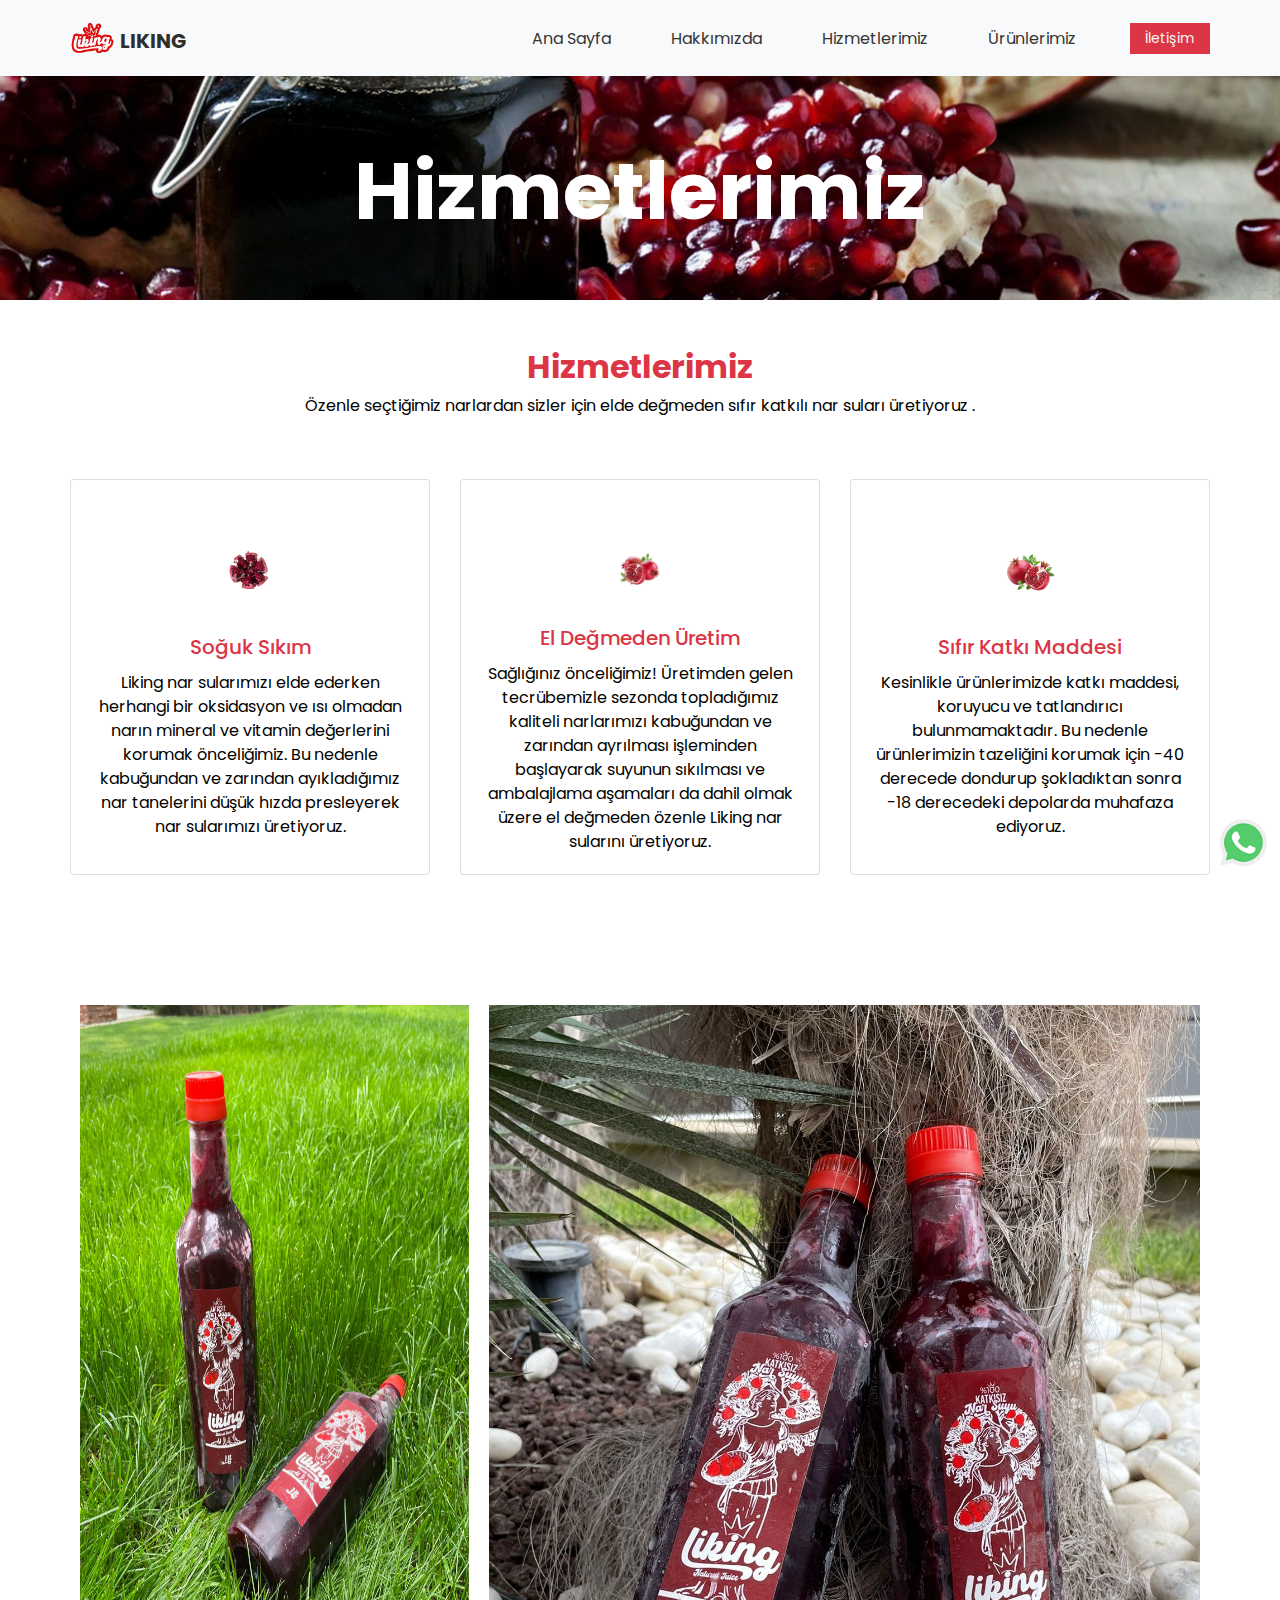
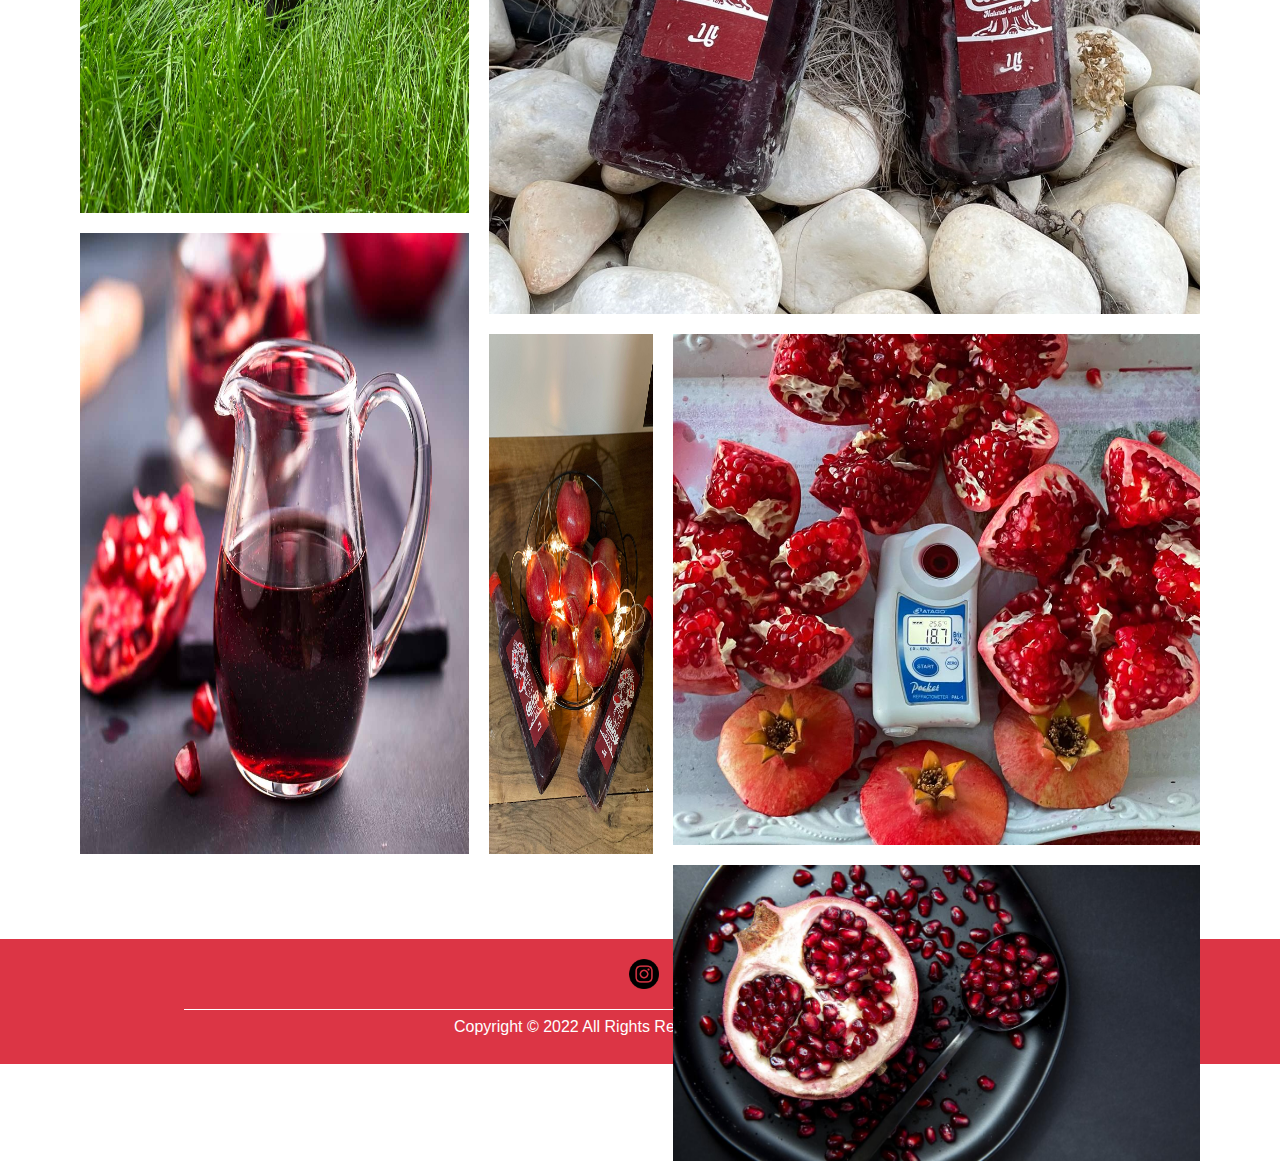
<file: services.html>
<!DOCTYPE html>
<html>

<head>
    <!-- Basic -->
    <meta charset="utf-8"/>
    <meta http-equiv="X-UA-Compatible" content="IE=edge"/>
    <!-- Mobile Metas -->
    <meta name="viewport" content="width=device-width, initial-scale=1, shrink-to-fit=no"/>
    <!-- Site Metas -->
    <meta name="keywords" content=""/>
    <meta name="description" content=""/>
    <meta name="author" content=""/>
    <link rel="shortcut icon" href="images/logo.png" type="image/x-icon">
    <title>Ürünlerimiz | Liking</title>

    <!-- slider stylesheet -->
    <link rel="stylesheet" type="text/css"
          href="https://cdnjs.cloudflare.com/ajax/libs/OwlCarousel2/2.1.3/assets/owl.carousel.min.css"/>

    <!-- bootstrap core css -->
    <link rel="stylesheet" type="text/css" href="css/bootstrap.css"/>

    <!-- fonts style -->
    <link href="https://fonts.googleapis.com/css?family=Poppins:400,700&display=swap" rel="stylesheet"/>
    <!-- Custom styles for this template -->
    <link href="css/style.css" rel="stylesheet"/>
    <!-- responsive style -->
    <link href="css/responsive.css" rel="stylesheet"/>
</head>

<body>

<div class="hero_area sub_pages">
    <!-- header section strats -->
   <header class="header_section fixed-top navbar-light bg-light ">
        <div class="container">
            <nav class="navbar navbar-expand-lg custom_nav-container pt-3">
                <a class="navbar-brand" href="index.html">
                    <img src="images/logo.png" alt=""/><span>
              Liking
            </span>
                </a>
                <button class="navbar-toggler" type="button" data-toggle="collapse"
                        data-target="#navbarSupportedContent"
                        aria-controls="navbarSupportedContent" aria-expanded="false" aria-label="Toggle navigation">
                    <span class="navbar-toggler-icon"></span>
                </button>

                <div class="collapse navbar-collapse" id="navbarSupportedContent">
                    <div class="d-flex ml-auto flex-column flex-lg-row align-items-center ">
                        <ul class="navbar-nav  ">
                            <li class="nav-item active">
                                <a class="nav-link" href="index.html">Ana Sayfa <span
                                        class="sr-only">(current)</span></a>
                            </li>
                            <li class="nav-item">
                                <a class="nav-link" href="about.html"> Hakkımızda</a>
                            </li>
                            <li class="nav-item">
                                <a class="nav-link" href="services.html"> Hizmetlerimiz </a>
                            </li>
                            <li class="nav-item">
                                <a class="nav-link" href="products.html">Ürünlerimiz</a>
                            </li>
                        </ul>

                    </div>
                    <div class="quote_btn-container ml-0 ml-lg-4 d-flex justify-content-center">
                        <a href="contact.html">
                            İletişim
                        </a>
                    </div>
                </div>
            </nav>
        </div>
    </header>
    <!-- end header section -->

</div>
<!-- Banner section -->
<section class="about_section">
    <div class="container_fluid">
        <h2>
            Hizmetlerimiz
        </h2>
    </div>
</section>
<!-- end banner section -->

<!-- services section -->
<section class="service_section layout_padding ">
    <div class="container">
        <h2 class="custom_heading mt-5">Hizmetlerimiz</h2>
        <p class="custom_heading-text">
            Özenle seçtiğimiz narlardan sizler için elde değmeden sıfır katkılı nar suları üretiyoruz .
        </p>
        <div class=" layout_padding2">
            <div class="card-deck">
                <div class="card">
                    <img class="card-img-top" src="images/cizim1.png" alt="Card image cap"/>
                    <div class="card-body">
                        <h5 class="card-title">Soğuk Sıkım</h5>
                        <p class="card-text">
                            Liking nar sularımızı elde ederken herhangi bir oksidasyon ve ısı olmadan narın mineral ve
                            vitamin değerlerini korumak önceliğimiz. Bu nedenle kabuğundan ve zarından ayıkladığımız nar
                            tanelerini düşük hızda presleyerek nar sularımızı üretiyoruz.
                        </p>
                    </div>
                </div>
                <div class="card">
                    <img class="card-img-top" src="images/cizim2.png" alt="Card image cap"/>
                    <div class="card-body">
                        <h5 class="card-title">El Değmeden Üretim</h5>
                        <p class="card-text">
                            Sağlığınız önceliğimiz! Üretimden gelen tecrübemizle sezonda topladığımız kaliteli
                            narlarımızı kabuğundan ve zarından ayrılması işleminden başlayarak suyunun sıkılması ve
                            ambalajlama aşamaları da dahil olmak üzere el değmeden özenle Liking nar sularını
                            üretiyoruz.
                        </p>
                    </div>
                </div>
                <div class="card">
                    <img class="card-img-top" src="images/cizim3.png" alt="Card image cap"/>
                    <div class="card-body">
                        <h5 class="card-title">Sıfır Katkı Maddesi</h5>
                        <p class="card-text">
                            Kesinlikle ürünlerimizde katkı maddesi, koruyucu ve tatlandırıcı bulunmamaktadır. Bu nedenle
                            ürünlerimizin tazeliğini korumak için -40 derecede dondurup şokladıktan sonra -18 derecedeki
                            depolarda muhafaza ediyoruz.
                        </p>
                    </div>
                </div>
            </div>
        </div>
    </div>
</section>
<!-- end services section -->

<!-- gallery section -->
<section class="gallery_section layout_padding">
    <div class="gallery_bg layout_padding">
        <div class="container">
            <div class="gallery_container ">
                <div class="box-1">
                    <div class="img-box b-1">
                        <img src="images/info2.jpeg" alt="">
                    </div>
                    <div class="img-box b-2">
                        <img src="images/2.jpg" alt="">
                    </div>
                </div>
                <div class="box-2">
                    <div class="box-2-top">
                        <div class="img-box b-3">
                            <img src="images/info3.jpeg" alt="">
                        </div>
                    </div>
                    <div class="box-2-btm">
                        <div class="box-2-left">
                            <div class="img-box b-4">
                                <img src="images/info4.jpeg" alt="">
                            </div>
                        </div>
                        <div class="box-2-right">
                            <div class="img-box b-5">
                                <img src="images/info5.jpeg" alt="">
                            </div>
                            <div class="img-box b-6">
                                <img src="images/1.jpg" alt="">
                            </div>
                        </div>
                    </div>
                </div>
            </div>
        </div>
    </div>
</section>
<!-- end gallery section -->

<!-- chat section -->
<a class="chat-ac" target="_blank"
   href="https://api.whatsapp.com/send?phone=905544288136&amp;text= Nar suyu hakkında bilgi almak istiyorum."
   rel="nofollow"></a>
<!-- end chat section -->

<!-- footer section -->
<section class="container-fluid footer_section layout_padding2-top">
    <div class="social-box">
        <div>
            <a href="https://instagram.com/likinggida?igshid=YmMyMTA2M2Y=">
                <img src="images/instagram.png" alt="">
            </a>
        </div>
    </div>
    <div class="container">
        <p>
            Copyright &copy; 2022 All Rights Reserved By Liking A.Ş.

        </p>
    </div>
</section>
<!-- footer section -->

<script type="text/javascript" src="js/jquery-3.4.1.min.js"></script>
<script type="text/javascript" src="js/bootstrap.js"></script>


</body>

</html>
</file>
<file: css/style.css>
body {
    font-family: 'Poppins', sans-serif;
    color: #000000;
    background-color: #ffffff;
}

.layout_padding {
    margin-bottom: 75px;
}

.layout_padding2 {
    padding: 45px 0;
}

.layout_padding2-top {
    padding-top: 45px;
}

.layout_padding2-bottom {
    padding-bottom: 45px;
}

.custom_dark-btn,
.custom_orange-btn {
    display: inline-block;
    padding: 10px 0;
    text-align: center;
    width: 145px;
    outline: none;
    color: #f7f7f7;
    border: 1px solid transparent;
}

.custom_dark-btn {
    background-color: #dc3545;
}

.custom_dark-btn:hover {
    border: 1px solid #000000;
    color: #000000;
    background-color: transparent;
}

.custom_orange-btn {
    background-color: #dc3545;
}

.custom_orange-btn:hover {
    border: 1px solid #dc3545;
    color: #dc3545;
    background-color: transparent;
}

.custom_heading {
    text-align: center;
    font-weight: bold;
    color: #dc3545;
}

.custom_heading-text {
    text-align: center;

}


/*header section*/
.hero_area {
    height: 98vh;
    background-color: #f7f7f7;
}

.hero_area.sub_pages {
    height: auto;
}

.header_section {
}

.header_section .container-fluid {
    padding-right: 25px;
    padding-left: 25px;

}

.header_section .nav_container {
    margin: 0 auto;

}

.custom_nav-container.navbar-expand-lg .navbar-nav .nav-link {
    padding: 10px 30px;
    color: #343434;
    text-align: center;

}

.custom_nav-container.navbar-expand-lg .navbar-nav .nav-link:hover {
    color: #dc3545;

}

.custom_nav-container.navbar-expand-lg .navbar-nav .nav-item active {
    color: #dc3545;

}

a,
a:hover,
a:focus {
    text-decoration: none;
}

a:hover,
a:focus {
    color: initial;
}

.btn,
.btn:focus {
    outline: none !important;
    box-shadow: none;
}


.navbar-brand,
.navbar-brand:hover {
    text-transform: uppercase;
    font-weight: bold;
    font-size: 24px;
    color: #fafcfd;
}

.custom_nav-container .nav_search-btn {


    background-size: 22px;
    background-repeat: no-repeat;
    background-position-y: 7px;
    width: 35px;
    height: 35px;
    padding: 0;
    border: none;
}

.navbar-brand {
    display: flex;
    align-items: center;
}

.navbar-brand img {
    width: 45px;
    margin-right: 5px;
}

.navbar-brand span {
    font-size: 20px;
    font-weight: 700;
    color: #2e2e2d;
    margin-top: 5px;
}

.custom_nav-container {
    z-index: 99999;
    padding: 15px 0;
}

.custom_nav-container .navbar-toggler {
    outline: none;
}

.custom_nav-container .navbar-toggler .navbar-toggler-icon {
    background-image: url(../images/menu.png);
    background-size: 55px;
}

.quote_btn-container a {
    display: inline-block;
    padding: 5px 15px;
    background-color: #dc3545;
    color: #f7f7f7;
    font-size: 14px;

}

/*end header section*/

/* slider section */
.slider_section {
    padding-top: 10%;
}

.slider_item-box {
    width: 100%;
    height: 100%;
}

.slider_item-box .container {
    height: 100%;
}

.slider_img-box {
    width: 85%;
    margin: 0 auto;
}

.slider_img-box img {
    width: 100%;
}

.slider_item-container {
    display: flex;
    align-items: center;
    width: 100%;
    height: 100%;
    background-repeat: no-repeat;
    margin-top: 10px;
}


.slider_item-detail h1 {
    font-weight: 700;
    font-size: 60px;
    width: 90%;
}

.slider_item-detail p {
    margin: 45px 0;
}

.slider_call-btn {
    display: inline-block;
    padding: 8px 20px;
    background-color: #edb040;
    color: #fefdfd;
    border-radius: 20px;
}

.slider_section #carouselExampleControls,
.carousel-inner,
.carousel-item {
    height: 100%;
}


.slider_section .custom_carousel-control .carousel-control-prev {
    margin: 10px 0;
    position: absolute;
    width: 45px;
    height: 45px;
    border: none;
    opacity: 1;
    background-repeat: no-repeat;
    background-size: 12px;
    background-position: center;
    top: 50%;
    left: 3%;
}

.slider_section .custom_carousel-control .carousel-control-next {
    margin: 10px 0;
    position: absolute;
    width: 45px;
    height: 45px;
    border: none;
    opacity: 1;
    background-repeat: no-repeat;
    background-size: 12px;
    background-position: center;
    top: 50%;
    right: 3%;
}

.slider_section .custom_carousel-control .carousel-control-prev {
    background-image: url(../images/prev.png);
    background-color: #dc3545;
}

.slider_section .custom_carousel-control .carousel-control-next {
    background-image: url(../images/next.png);
    background-color: #000000;
}

/* end slider section */


/* products section */
.service_section .card .card-img-top {
    width: 75px;
    margin: 55px auto 5px auto;
}

.service_section .card {
    text-align: center;
    box-sizing: border-box;
    position: relative;
}

.service_section .card .card-title {
    color: #dc3545;

}

.service_section .card::after {
    content: "";
    position: absolute;
    width: 100%;
    height: 7px;
    background-color: transparent;
}

.service_section .card:hover {
    cursor: pointer;
    border: none;
    border-radius: 0;
    -webkit-box-shadow: 0px 1px 4px 0px rgba(0, 0, 0, 0.2);
    -moz-box-shadow: 0px 1px 4px 0px rgba(0, 0, 0, 0.2);
    box-shadow: 0px 1px 4px 0px rgba(0, 0, 0, 0.2);

}

.service_section .card:hover::after {
    background-color: #dc3545;
}

.product-img{
    margin-top: 4px;
    margin-bottom: 5px;
    width: 100%;
    display: flex;
    align-items: center;
    justify-items: center;
}
.products-title {
    font-size: 20px;
    font-weight: 600;
    color: #da1e41;
    text-decoration: none;
    margin-bottom: 10px;
    display: flex;
    justify-content: center;
}

.products-content {
    display: -webkit-box;
    -webkit-line-clamp: 2;
    -webkit-box-orient: vertical;
    overflow: hidden;
    color: #373737;
}

.price-big {
    background: #dc3545;
    color: white;
    font-weight: 600;
    padding: 10px 15PX;
    border-radius: 5px;
    font-size: 19px;
    width: 5%;
    margin-top: 20px;
    margin-left:33%;
}

/* end products section */

/* info section */
.fruit_detail-box h3 {
    color: #dc3545;
}

/* end info section */

/* tasty section */
.tasty_section {
    width: 100%;
    height: 300px;
    background-image: url(../images/1.jpg);
    background-repeat: no-repeat;
    background-size: cover;
    display: flex;
    justify-content: center;
    align-items: center;

}

/* end tasty section */

.about_section {
    width: 100%;
    height: 300px;
    background-image: url(../images/about-top-banner.jpg);
    background-repeat: no-repeat;
    background-size: cover;
    display: flex;
    justify-content: center;
    align-items: center;

}

.tasty_section h2 {
    font-size: 100px;
    text-align: center;
    font-weight: bold;
    color: #dc3545;
    text-transform: uppercase;
    margin-top: 10px;

}

.product_section {
    width: 100%;
    height: 300px;
    background-image: url(../images/about-top-banner.jpg);
    background-repeat: no-repeat;
    background-size: cover;
    display: flex;
    justify-content: center;
    align-items: center;

}

.tasty_section h2 span {
    font-size: 100px;
    text-align: center;
    font-weight: bold;
    color: #ffffff;
    text-transform: uppercase;
    margin-top: 10px;

}

.about_section h2 {
    font-size: 80px;
    text-align: center;
    font-weight: bold;
    color: #ffffff;
    margin-top: 90px;
}

.product_section h2 {
    font-size: 80px;
    text-align: center;
    font-weight: bold;
    color: #ffffff;
    margin-top: 90px;
}

/* end tasty section */

/* client section */
.client_container {
    display: flex;
    flex-direction: column;
    justify-content: center;
    align-items: center;
}

.client_img-box {
    width: 350px;
}

.client_img-box img {
    width: 100%
}

.client_container h3 {
    text-align: center;
    margin-bottom: 25px;
}

.client_section .custom_carousel-control {
    position: absolute;
    top: 100%;
    left: 50%;
    width: 105px;
    transform: translateX(-50%);
}

.client_section .custom_carousel-control .carousel-control-prev,
.client_section .custom_carousel-control .carousel-control-next {
    width: 45px;
    height: 45px;
    border: none;
    border-radius: 100%;
    opacity: 1;
    background-repeat: no-repeat;
    background-size: 12px;
    background-position: center;
    background-color: #292727;

}

.client_section .custom_carousel-control .carousel-control-prev:hover,
.client_section .custom_carousel-control .carousel-control-next:hover {
    background-color: #dc3545;
}

.client_section .custom_carousel-control .carousel-control-prev {
    background-image: url(../images/prev.png);
}

.client_section .custom_carousel-control .carousel-control-next {
    background-image: url(../images/next.png);
}

/* end client section */

/* contact section */
.contact1_section {
    background-image: url(../images/contactright.png);
    background-repeat: no-repeat;
    background-size: 400px;
    background-position: right center;

}

.contact1_section input {
    border: none;
    outline: none;
    border-bottom: .8px solid #dc3545;
    width: 90%;
    margin: 10px 0;
    background: transparent 50%;
}

.contact1_form-container {
    padding: 15px 0 15px 0;
}

.contact1_form-container button {
    border: none;
    background-color: #dc3545;
    color: #fff;
    padding: 8px 40px;
    text-transform: uppercase;
    font-size: 14px;
}

/* contact section */

/* map section */
.map_section {
    height: 500px;
}

/* end map section */

/* info section */
.info_section ul {
    padding: 0;
}

.info_section ul li {
    list-style-type: none;
    margin: 3px 0;
}

.info_section h5 {
    margin-bottom: 12px;
    font-size: 22px;
}

.info_section .social-box {
    margin: 25px 0;
}

.info_section .social-box img {
    width: 35px;
    margin-right: 5px;
}

.info_section .form_container input {
    width: 225px;
    height: 30px;

}

.info_section .form_container button {
    background-color: #dc3545;
    border: none;
    outline: none;
    color: #fff;
    padding: 5px 30px;
    margin-top: 15px;
    font-size: 15px;
}

/* end info section */


/* footer section*/
.footer_section {
    background-color: #dc3545;
    padding: 20px 0;
    font-family: "Roboto", sans-serif;
    font-weight: 500;
    display: -webkit-box;
    display: -ms-flexbox;
    display: flex;
    -webkit-box-orient: vertical;
    -webkit-box-direction: normal;
    -ms-flex-direction: column;
    flex-direction: column;
    -webkit-box-pack: center;
    -ms-flex-pack: center;
    justify-content: center;

}

.footer_section .social-box img {
    width: 30px;
    margin-left: 8px;
}

.footer_section p {
    color: #ffffff;
    padding: 5px 0 5px 0;
    margin: 0 auto;
    text-align: center;
    width: 80%;
    border-top: 1px solid #ffffff;
}

.footer_section .social-box {
    display: -webkit-box;
    display: -ms-flexbox;
    display: flex;
    -webkit-box-pack: center;
    -ms-flex-pack: center;
    justify-content: center;
    margin: 0 auto 20px auto;
}

/* end footer section*/

/* Start gallery section*/
.gallery_section {
    text-align: center;
}

.gallery_section .gallery_container {
    display: -webkit-box;
    display: -ms-flexbox;
    display: flex;
}

.gallery_section .gallery_container .img-box {
    margin: 10px;
    position: relative;
    display: -webkit-box;
    display: -ms-flexbox;
    display: flex;
    -webkit-box-flex: 1;
    -ms-flex-positive: 1;
    flex-grow: 1;
}

.gallery_section .gallery_container .img-box img {
    width: 100%;
    height: 100%;
}

.gallery_section .gallery_container .img-box .btn-box {
    position: absolute;
    top: 50%;
    left: 50%;
    -webkit-transform: translate(-50%, -50%);
    transform: translate(-50%, -50%);
    display: -webkit-box;
    display: -ms-flexbox;
    display: flex;
}

.gallery_section .gallery_container .img-box .btn-box a {
    display: none;
    width: 45px;
    height: 45px;
    background-color: #ffffff;
    border-radius: 100%;
    background-size: 18px;
    background-position: center;
    background-repeat: no-repeat;
    margin: 0 5px;
}

.gallery_section .gallery_container .img-box .btn-box a:hover {
    background-color: rgba(228, 234, 234, 0.9);
}

.gallery_section .gallery_container .img-box::before {
    content: "";
    display: none;
    position: absolute;
    width: 100%;
    height: 100%;
    top: 0;
    left: 0;
    background-color: rgba(6, 20, 16, 0.7);
    z-index: 0;
}

.gallery_section .gallery_container .img-box:hover a {
    display: block;
}

.gallery_section .gallery_container .img-box:hover::before {
    display: block;
}

.gallery_section .gallery_container .box-1,
.gallery_section .gallery_container .box-2 {
    display: -webkit-box;
    display: -ms-flexbox;
    display: flex;
    -webkit-box-orient: vertical;
    -webkit-box-direction: normal;
    -ms-flex-direction: column;
    flex-direction: column;
    justify-content: stretch;
    -webkit-box-align: stretch;
    -ms-flex-align: stretch;
    align-items: stretch;
}

.gallery_section .gallery_container .box-2-btm {
    display: -webkit-box;
    display: -ms-flexbox;
    display: flex;
    justify-content: stretch;
    -webkit-box-align: stretch;
    -ms-flex-align: stretch;
    align-items: stretch;
}

.gallery_section .gallery_container .box-2-btm .box-2-left {
    display: -webkit-box;
    display: -ms-flexbox;
    display: flex;
}

.gallery_section .gallery_container .box-2-btm .box-2-right {
    display: -webkit-box;
    display: -ms-flexbox;
    display: flex;
    -webkit-box-orient: vertical;
    -webkit-box-direction: normal;
    -ms-flex-direction: column;
    flex-direction: column;
    justify-content: stretch;
    -webkit-box-align: stretch;
    -ms-flex-align: stretch;
    align-items: stretch;
}

/* End gallery section*/

/* contact section */
.contact_section {
    font-family: 'Roboto', sans-serif;
    position: relative;
}

.contact_section .row {
    -webkit-box-align: center;
    -ms-flex-align: center;
    align-items: center;
}

.contact_section .map_section {
    height: 650px;
}

.contact_section .map_section .map-responsive {
    height: 100%;
}

.contact_section .map_section .map-responsive iframe {
    height: 100%;
}

.contact_section .contact_box {
    width: 700px;
    position: absolute;
    bottom: 10px;
    left: 50%;
    -webkit-transform: translateX(-50%);
    transform: translateX(-50%);
    background-color: #ffffff;
    border-radius: 30px;
    padding: 20px 35px 25px 35px;
    -webkit-box-shadow: 1px 2px 8px 3px rgba(0, 0, 0, 0.22);
    box-shadow: 1px 2px 8px 3px rgba(0, 0, 0, 0.22);
}

.contact_section .contact_box input {
    border: none;
    outline: none;
    border-bottom: 1px solid #dc3545;
    width: 90%;
    margin: 8px 0;
}

.contact_section .contact_info {
    display: -webkit-box;
    display: -ms-flexbox;
    display: flex;
    -webkit-box-orient: vertical;
    -webkit-box-direction: normal;
    -ms-flex-direction: column;
    flex-direction: column;
    padding-bottom: 25px;
    padding-left: 45px;
}

.contact_section .contact_info a {
    display: -webkit-box;
    display: -ms-flexbox;
    display: flex;
    -webkit-box-align: center;
    -ms-flex-align: center;
    align-items: center;
    color: #020000;
    margin: 10px 0;
}

.contact_section .contact_info a img {
    margin-right: 15px;
}

.contact_form-container button {
    display: inline-block;
    padding: 6px 35px;
    background-color: #dc3545;
    color: #ffffff;
    -webkit-transition: all .3s;
    transition: all .3s;
    border: 1px solid transparent;
    margin-top: 25px;
}

.contact_form-container button:hover {
    background-color: transparent;
    border-color: #dc3545;
    color: #dc3545;
}

/* end contact section */

/* chat section */
.chat-ac {
    background: url(../images/chat.png) no-repeat scroll 0 0 transparent;
    height: 54px;
    width: 54px;
    background-size: contain;
    position: fixed;
    z-index: 99999999999;
    right: 10px;
    bottom: 30px;
    cursor: pointer;
}
/* end chat section */




.box_main {
    width: 100%;
    background-color: #ffffff;
    height: auto;
    padding: 20px;
    box-shadow: 0px 0 30px 10px #f0f0f0;
    margin-bottom: 20px;
}

.box_img{
    width: 100%;
}
</file>
<file: css/responsive.css>
@media (max-width: 2000px) {
    .box_main {
        width: 30%;
        margin-left: 35%;
    }

}

@media (max-width: 1120px) {
    .hero_area {
        height: auto;
    }

    .slider_section .custom_carousel-control .carousel-control-prev {
        top: 50%;
        left: 1%;
        margin-top: 5px;
    }

    .slider_section .custom_carousel-control .carousel-control-next {
        top: 50%;
        right: 1%;
        margin-top: 5px;
    }

    .box_main {
        width: 50%;
        margin-left: 28%;
    }

    .price-big {
        margin-left: 38%;
    }
}

@media (max-width: 992px) {

    .custom_nav-container .nav_search-btn {
        background-position: center;
    }

    .service_section .card-deck {

        flex-direction: column;

    }

    .service_section .card-deck .card {
        margin-bottom: 25px;
    }

    .hero_area {
        height: auto;
    }

    .slider_section .custom_carousel-control {

        position: absolute;
        top: 100%;
        left: 50%;
        width: 105px;
        transform: translate(-50%, -50%);
        display: flex;
        justify-content: space-between;

    }

    .box_main {
        width: 50%;
        margin-left: 28%;
    }

    .price-big {
        margin-left: 33%;
    }
}

@media (max-width: 920px) {
    .contact1_section {
        background-image: none;
    }

    .box_main {
        width: 50%;
        margin-left: 25%;
    }

    .price-big {
        margin-left: 33%;
    }
}

@media (max-width: 768px) {

    .slider_img-box {

        width: 85%;
        margin: 65px auto;

    }

    .slider_section .custom_carousel-control {

        position: absolute;
        top: 100%;
        left: 50%;
        width: 105px;
        transform: translate(-50%, -50%);
        display: flex;
        justify-content: space-between;

    }

    .fruit_section .fruit_detail-box {

        margin-bottom: 40px;
        text-align: center;

    }

    .fruit_detail-box > div {

        display: flex;
        justify-content: center;
    }
    .fruit_img-box_about {
       margin-left: 16%;
    }

    .contact_section {
        background-size: 105px;
    }

    .contact_section input {

        background-color: transparent;

    }

    .info_section .col-md-3 {
        text-align: center;
    }

    .info_section .col-md-3:not(:nth-last-child(1)) {
        margin-bottom: 35px;
    }

    .tasty_section h2 {
        font-size: 80px;
    }

    .tasty_section h2 span {
        font-size: 80px;
    }

    .about_section h2 {

        font-size: 80px;
    }

    .product_section h2 {

        font-size: 80px;
    }


    .contact_section .contact_box {
        width: 95%;
    }

    .slider_item-detail h1 {

        margin-top: 15px;
    }

    .contact_section .contact_form-container {
        margin-bottom: 35px;
    }

    .contact_section .contact_box input {
        width: 100%;
    }

    .box_main {
        width: 70%;
        margin-left: 25%;
    }

    .price-big {
        font-weight: 300;
        margin-left: 33%;
        font-size: 15px;
    }
}

@media (max-width: 576px) {
    .slider_item-container .slider_item-detail {

        text-align: center;

    }

    .slider_item-container .slider_item-detail .d-flex {

        justify-content: center;

    }

    .slider_item-detail h1 {

        margin-top: 40px;
    }

    .tasty_section h2 {

        font-size: 60px;
    }

    .tasty_section h2 span {
        font-size: 60px;
    }

    .about_section h2 {

        font-size: 60px;
    }

    .product_section h2 {

        font-size: 60px;
    }

    .hero_area {
        height: auto;
    }

    .box_main {
        width: 60%;
        margin-left: 22%;
    }

    .price-big {
        margin-left: 25%;
    }
}

@media (max-width: 480px) {
    .about_section {
        width: auto;
        height: auto;
    }

    .hero_area {
        height: auto;
    }

    .about_section h2 {

        font-size: 50px;
    }

    .product_section h2 {

        font-size: 50px;
    }

}

@media (max-width: 400px) {
    .hero_area {
        height: auto;
    }

    .tasty_section h2 {

        font-size: 50px;
    }

    .tasty_section h2 span {
        font-size: 50px;
    }

    .about_section h2 {

        font-size: 35px;
    }

    .product_section h2 {
margin-bottom: 10px;
        font-size: 35px;
    }
    .slider_item-detail h1{
        font-size: 40px;
    }
}

@media (max-width: 360px) {
    .hero_area {
        height: auto;
    }
}

@media (min-width: 1200px) {
    .container {
        max-width: 1170px;
    }
}
</file>
